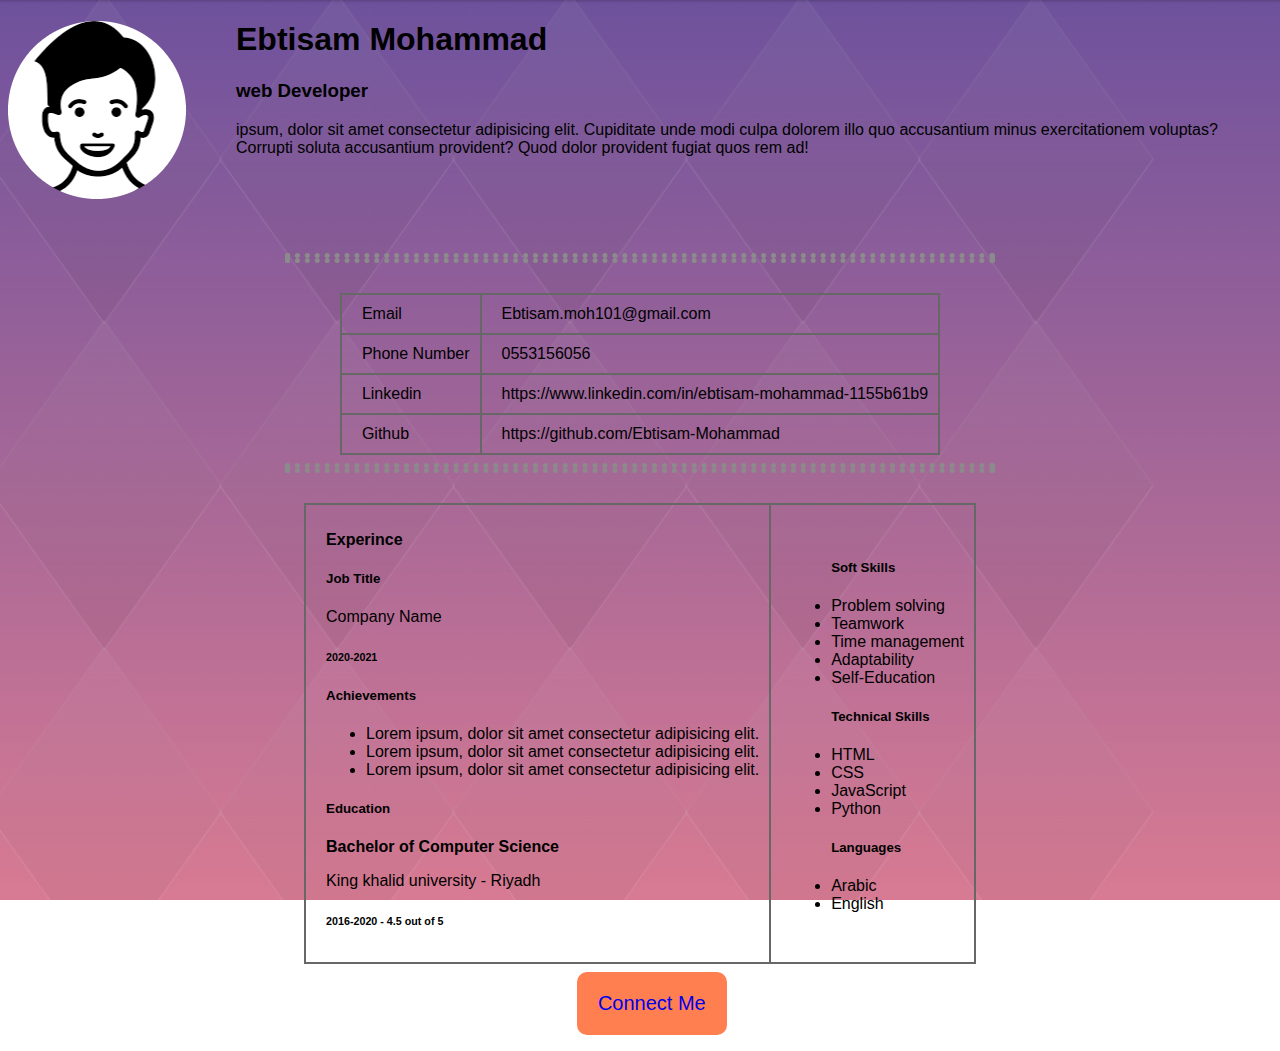
<file: index.html>
<!DOCTYPE html>
<html lang="en">
<head>
    <meta charset="UTF-8">
    <meta name="viewport" content="width=device-width, initial-scale=1.0">
    <meta http-equiv="X-UA-Compatible" content="ie=edge">
    <title>project</title>
    <link rel="stylesheet" href="style.css">
</head>
<body>
  <!-- part 1 from the page -->
<div>
    <img src="tutorial-img-modified.png">
    <h1>Ebtisam Mohammad</h1>
    <h3>web Developer</h3>
    <p> ipsum, dolor sit amet consectetur adipisicing elit.
        Cupiditate unde modi culpa dolorem illo quo accusantium minus exercitationem voluptas? 
        Corrupti soluta accusantium provident? Quod dolor provident fugiat quos rem ad!</p></div>
    
<br><br><br><br>
<!-- add hr to sparate the part 1 from part 2 -->
    <hr class="hr"> 
    <!-- part 2 table 1 -->
    <table class="table-1">
        <tr>
          <td>Email</td>
          <td>Ebtisam.moh101@gmail.com</td>
          
        </tr>
        <tr>
          <td>Phone Number</td>
          <td>0553156056</td>
       
        </tr>
        <tr>
          <td>Linkedin</td>
          <td>https://www.linkedin.com/in/ebtisam-mohammad-1155b61b9</td>
         
        </tr>
        <tr>
          <td>Github</td>
          <td>https://github.com/Ebtisam-Mohammad</td>
          
        </tr>
      </table>
<!-- add hr to sparate the part 2 from part 3 -->
      <hr class="hr">
<!-- part 3 table 2 -->
      <table class="table-2">
        <tr>
            <td>
                <p><b>Experince</b></p>
                <h5>Job Title</h5>
                <p>Company Name</p>
                <h6>2020-2021</h6>
                <h5>Achievements</h5>
                <ul>
                    <li>Lorem ipsum, dolor sit amet consectetur adipisicing elit.</li>
                    <li>Lorem ipsum, dolor sit amet consectetur adipisicing elit.</li>
                    <li>Lorem ipsum, dolor sit amet consectetur adipisicing elit.</li>
                  </ul>
                
                <h5>Education</h5>
                <p><b>Bachelor of Computer Science</b></p>
                <p>King khalid university - Riyadh</p>
                <h6>2016-2020 - 4.5 out of 5</h6>
                </td>
            <td>
                <ul>
                    <h5>Soft Skills</h5>
                    <li>Problem solving</li>
                    <li>Teamwork</li>
                    <li>Time management</li>
                    <li>Adaptability</li>
                    <li>Self-Education</li>
                  </ul>

                  <ul>
                    <h5>Technical Skills</h5>
                    <li>HTML</li>
                    <li>CSS</li>
                    <li>JavaScript</li>
                    <li>Python</li>
                </ul>

                  <ul>
                    <h5>Languages</h5>
                    <li>Arabic</li>
                    <li>English</li>
                </ul>
            </td>
      </table> 
      <button class="button"> <a href="connectMe.html">Connect Me</a></button>
      
</body>
</html>
</file>
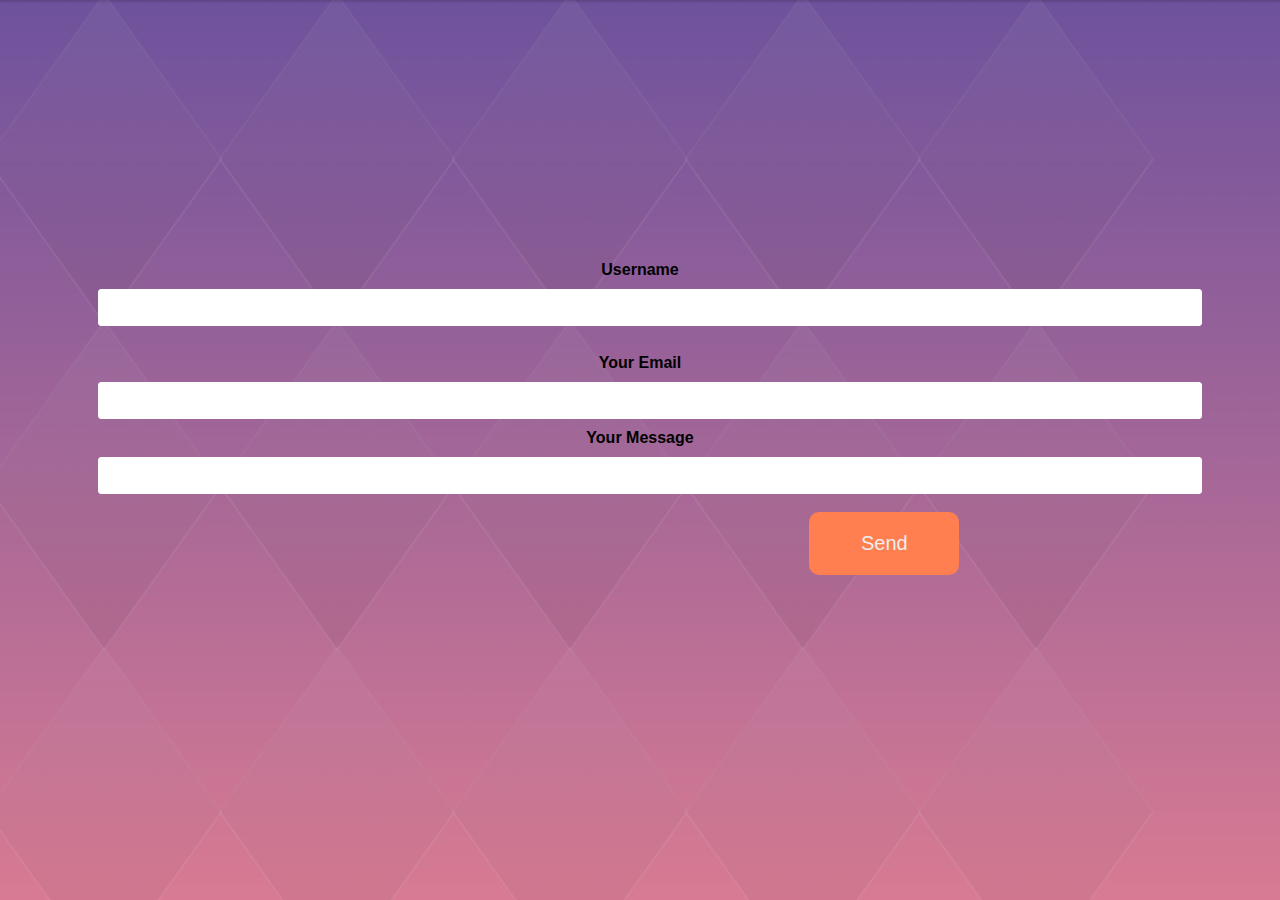
<file: connectMe.html>
<!DOCTYPE html>
<html lang="en">
<head>
    <meta charset="UTF-8">
    <meta name="viewport" content="width=device-width, initial-scale=1.0">
    <meta http-equiv="X-UA-Compatible" content="ie=edge">
    <title>project</title>
    <link rel="stylesheet" href="style.css">
</head>
<body>

    <!-- the form for connect me -->
    <form>
        <div>
          <label><b>Username</b></label>
          <input type="text">
        </div>
        <br>
        <div>
          <label><b>Your Email</b></label>
          <input type="text">
        </div>
        <div>
            
            <label class="message"><b>Your Message</b></label>
            <input type="text">
          </div>
        <button class="button">Send</button>
      </form>
</body>
</html>
</file>
<file: style.css>
body{
    background-image: url("background-image.png");
    background-repeat:no-repeat;
    background-attachment: fixed;
    background-size: 100% 100%;
    font-family:'Franklin Gothic Medium', 'Arial Narrow', Arial, sans-serif;
    
}
/* style for image */
img{
    float: left;
    padding-right: 50px;
}

/* style for table  */
table, th, td {
    border:2px solid rgb(104, 103, 103);
     border-collapse: collapse;
    text-align: left; 
  margin-top: 30px;
  margin-left: auto;
  margin-right: auto;

  }
.table-2, th{
    width: 90%;
    width: fit-content; 
    height: 100px;
}

td{
    padding: 10px;
    padding-left: 20px;
    
}
/* hr style */
.hr{
  width: 700px;
  float: center;
  color: rgb(151, 149, 149);
  border: 5px dotted #8c8b8b;

}
/* button style  */
.button{
  display: inline-block;
  background-color: coral;
  border-radius: 10px;
  border:none;
  color: #eeeeee;
  text-align: center;
  font-size: 20px;
  padding: 20px;
  width: 150px;
  margin: 8px;
  margin-left: 45%;
}

a:link {
    text-decoration: none;
  }

  /* form style  */
form{
    padding: 80px;
    padding-top: 20%;
    text-align: center;
}

input{
    width: 90%;
    border: 1px solid white;
    border-radius: 3px;
    margin: 10px;
    text-align: center;
    padding: 10px;
}

input[type=text] {
    width: 100%;
    text-align: end;
    /* padding: 12px 20px; */
    /* margin: 8px 0; */
    box-sizing: border-box;
    
  }
</file>
